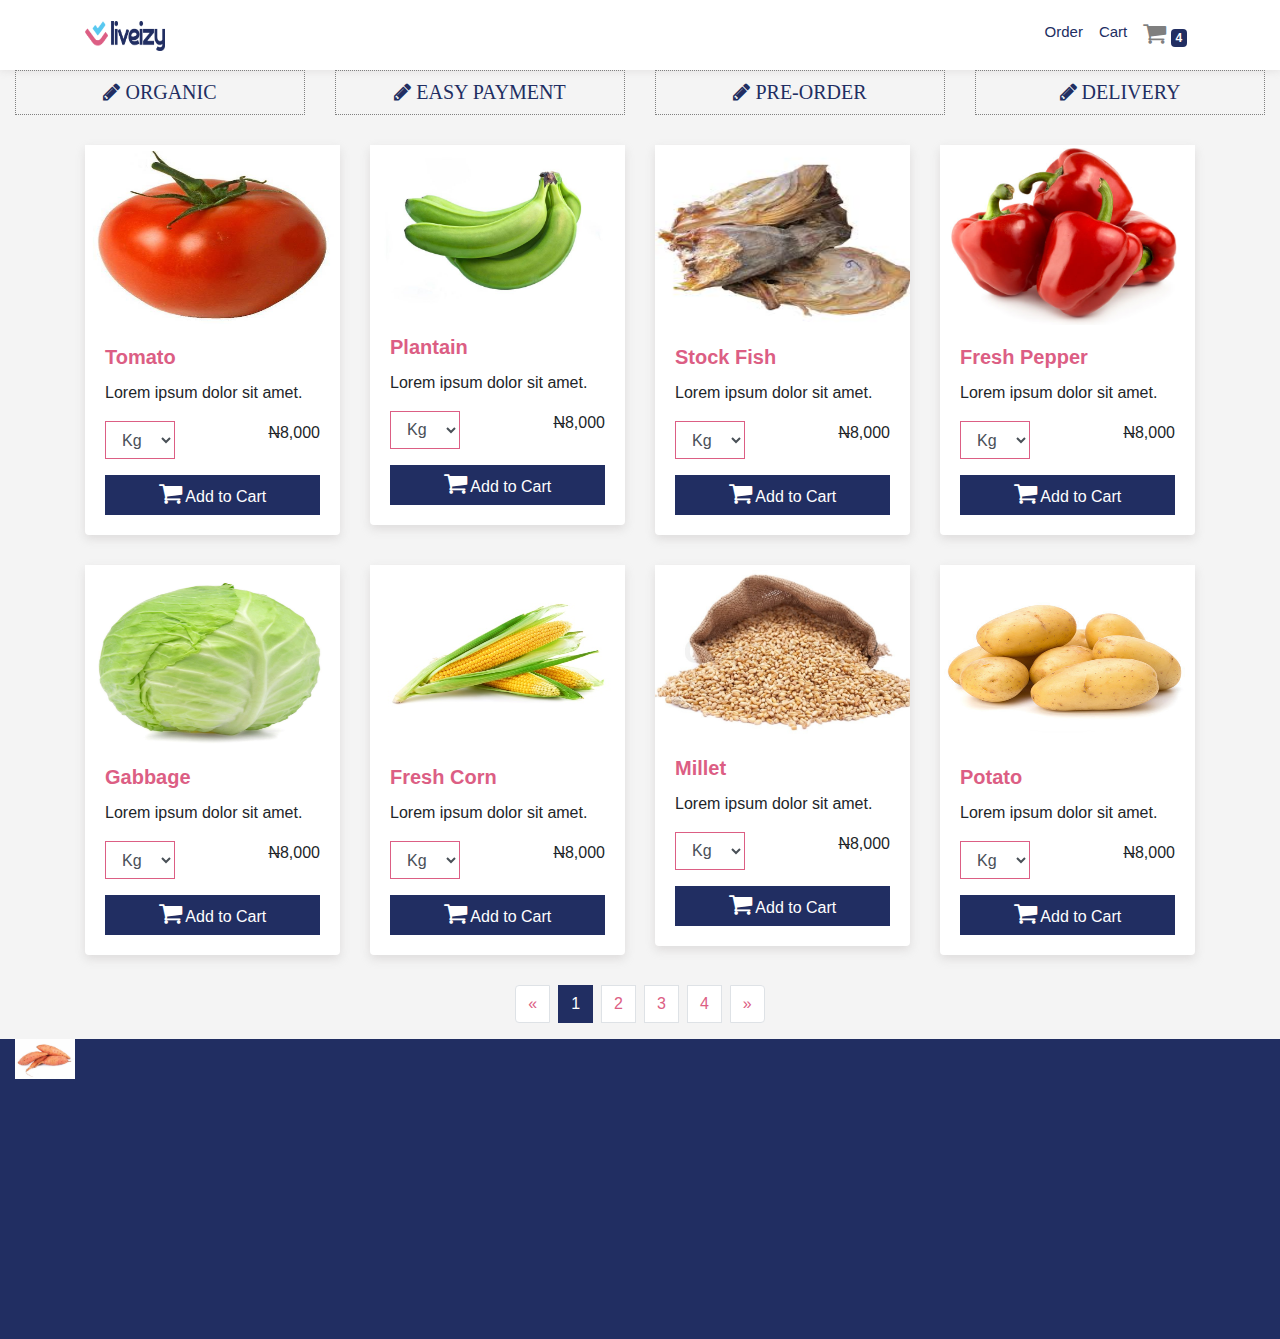
<file: index.html>
<!doctype html>
<html lang="en">

<head>
    <title>IzyFood</title>
    <meta charset="utf-8">
    <meta name="viewport" content="width=device-width, initial-scale=1, shrink-to-fit=no">
    <link rel="stylesheet" href="asset/css/bootstrap.min.css">
    <link rel="stylesheet" href="asset/font-awesome/css/font-awesome.min.css">
    <link rel="stylesheet" href="asset/css/style.css">
</head>

<body>
    <!-- Navbar starts here -->
    <nav class="navbar navbar-expand-lg navbar-light bg-light navbar-style">
        <div class="container">
            <a class="navbar-brand" href="#"><img src="asset/img/liveizy-logo.png"
                    style="width: 80px; height:30px;"></a>
            <button class="navbar-toggler" type="button" data-toggle="collapse" data-target="#navbarSupportedContent"
                aria-controls="navbarSupportedContent" aria-expanded="false" aria-label="Toggle
                    navigation">
                <span class="navbar-toggler-icon"></span>
            </button>

            <div class="collapse navbar-collapse" id="navbarSupportedContent">
                <ul class="navbar-nav ml-auto">
                    <li class="nav-item">
                        <a class="nav-link  nav-text">Order</a>
                    </li>
                    <li class="nav-item">
                        <a class="nav-link nav-text">Cart</a>
                    </li>
                    <!-- <li class="nav-item">
                            <a class="nav-link">|</a>
                        </li> -->
                    <li class="nav-item">
                        <a class="nav-link"><i class="fa fa-shopping-cart" aria-hidden="true"></i> <span
                                class="badge badge-col">4</span></a>
                    </li>
                </ul>
            </div>
        </div>
    </nav>
    <!-- Navbar ends here -->

    <!-- Carousel starts here -->
    <!-- <div class="container carousel-margin">
        <div id="carouselExampleInterval" class="carousel slide" data-ride="carousel">
            <div class="carousel-inner">
                <div class="carousel-item active" data-interval="10000">
                    <img src="asset/img/rice.jpg" class="d-block" alt="..." style="width: 100%;
                            max-height: 400px">
                </div>
                <div class="carousel-item" data-interval="2000">
                    <img src="asset/img/beans.jpg" class="d-block" alt="..." style="width: 100%;
                            max-height: 400px">
                </div>
                <div class="carousel-item">
                    <img src="asset/img/potato.jpg" class="d-block" alt="..." style="width:
                            100%;
                            max-height: 400px">
                </div>
            </div>
            <a class="carousel-control-prev" href="#carouselExampleInterval" role="button" data-slide="prev">
                <span class="carousel-control-prev-icon" aria-hidden="true"></span>
                <span class="sr-only">Previous</span>
            </a>
            <a class="carousel-control-next" href="#carouselExampleInterval" role="button" data-slide="next">
                <span class="carousel-control-next-icon" aria-hidden="true"></span>
                <span class="sr-only">Next</span>
            </a>
        </div>
    </div> -->
    <!-- Carousel ends here -->

    <!-- Order Process starts here -->
    <div class="container-fluid">
        <div class="row">
            <div class="col-md-3">
                <div class="order-process">
                    <i class="fa fa-pencil" aria-hidden="true"></i> ORGANIC
                </div>
            </div>
            <div class="col-md-3">
                <div class="order-process">
                    <i class="fa fa-pencil" aria-hidden="true"></i> EASY PAYMENT
                </div>
            </div>
            <div class="col-md-3">
                <div class="order-process">
                    <i class="fa fa-pencil" aria-hidden="true"></i> PRE-ORDER
                </div>
            </div>
            <div class="col-md-3">
                <div class="order-process">
                    <i class="fa fa-pencil" aria-hidden="true"></i> DELIVERY
                </div>
            </div>
        </div>
    </div>
    <!-- Order Process stops here -->

    <!-- Product List starts here -->
    <div class="container product-list">
        <div class="row">
            <div class="col-md-3">
                <div class="card hover-design grow">
                    <img src="asset/img/juicy-fresh-tomato.jpg" alt="yam" class="product-size">
                    <div class="card-body">
                        <h5 class="card-title product-name">Tomato</h5>
                        <p>Lorem ipsum dolor sit amet.</p>
                        <div class="row">
                            <div class="col-6">
                                <p class="pull-left">
                                    <div class="form-group">
                                        <select class="form-control kg" style="width: 70px;">
                                            <option selected>Kg</option>
                                            <option>20Kg</option>
                                            <option>50Kg</option>
                                        </select>
                                    </div>
                                </p>
                            </div>
                            <div class="col-6">
                                <p class="pull-right"><s>N</s>8,000</p>
                            </div>
                        </div>
                        <button class="btn btn-block order-button"><i class="fa fa-shopping-cart"
                                aria-hidden="true"></i> Add to
                            Cart</button>
                    </div>
                </div>
            </div>
            <div class="col-md-3">
                <div class="card hover-design grow">
                    <img src="asset/img/banana.jpg" alt="yam" class="product-size">
                    <div class="card-body">
                        <h5 class="card-title product-name">Plantain</h5>
                        <p>Lorem ipsum dolor sit amet.</p>
                        <div class="row">
                            <div class="col-6">
                                <p class="pull-left">
                                    <div class="form-group">
                                        <select class="form-control kg" style="width: 70px;">
                                            <option selected>Kg</option>
                                            <option>20Kg</option>
                                            <option>50Kg</option>
                                        </select>
                                    </div>
                                </p>
                            </div>
                            <div class="col-6">
                                <p class="pull-right"><s>N</s>8,000</p>
                            </div>
                        </div>
                        <button class="btn btn-block order-button"><i class="fa fa-shopping-cart"
                                aria-hidden="true"></i> Add to
                            Cart</button>
                    </div>
                </div>
            </div>
            <div class="col-md-3">
                <div class="card card-product hover-design grow">
                    <img src="asset/img/stock-fish.jpg" alt="potato" class="product-size">
                    <div class="card-body">
                        <h5 class="card-title product-name">Stock Fish</h5>
                        <p>Lorem ipsum dolor sit amet.</p>
                        <div class="row">
                            <div class="col-6">
                                <p class="pull-left">
                                    <div class="form-group">
                                        <select class="form-control kg" style="width: 70px;">
                                            <option selected>Kg</option>
                                            <option>20Kg</option>
                                            <option>50Kg</option>
                                        </select>
                                    </div>
                                </p>
                            </div>
                            <div class="col-6">
                                <p class="pull-right"><s>N</s>8,000</p>
                            </div>
                        </div>
                        <button class="btn btn-block order-button"><i class="fa fa-shopping-cart"
                                aria-hidden="true"></i> Add to
                            Cart</button>
                    </div>
                </div>
            </div>
            <div class="col-md-3">
                <div class="card  hover-design grow">
                    <img src="asset/img/fresh-epper.jpg" alt="potato" class="product-size">
                    <div class="card-body">
                        <h5 class="card-title product-name">Fresh Pepper</h5>
                        <p>Lorem ipsum dolor sit amet.</p>
                        <div class="row">
                            <div class="col-6">
                                <p class="pull-left">
                                    <div class="form-group">
                                        <select class="form-control kg" style="width: 70px;">
                                            <option selected>Kg</option>
                                            <option>20Kg</option>
                                            <option>50Kg</option>
                                        </select>
                                    </div>
                                </p>
                            </div>
                            <div class="col-6">
                                <p class="pull-right"><s>N</s>8,000</p>
                            </div>
                        </div>
                        <button class="btn btn-block order-button"><i class="fa fa-shopping-cart"
                                aria-hidden="true"></i> Add to
                            Cart</button>
                    </div>
                </div>
            </div>
        </div>
    </div>

    <div class="container product-list">
        <div class="row">
            <div class="col-md-3">
                <div class="card hover-design grow">
                    <img src="asset/img/gabbage.jpg" alt="pigeon" class="product-size">
                    <div class="card-body">
                        <h5 class="card-title product-name">Gabbage</h5>
                        <p>Lorem ipsum dolor sit amet.</p>
                        <div class="row">
                            <div class="col-6">
                                <p class="pull-left">
                                    <div class="form-group">
                                        <select class="form-control kg" style="width: 70px;">
                                            <option selected>Kg</option>
                                            <option>20Kg</option>
                                            <option>50Kg</option>
                                        </select>
                                    </div>
                                </p>
                            </div>
                            <div class="col-6">
                                <p class="pull-right"><s>N</s>8,000</p>
                            </div>
                        </div>
                        <button class="btn btn-block order-button"><i class="fa fa-shopping-cart"
                                aria-hidden="true"></i>
                            Add to Cart</button>
                    </div>
                </div>
            </div>
            <div class="col-md-3">
                <div class="card hover-design grow">
                    <img src="asset/img/fresh-corn.jpg" alt="cocoyam" class="product-size">
                    <div class="card-body">
                        <h5 class="card-title product-name">Fresh Corn</h5>
                        <p>Lorem ipsum dolor sit amet.</p>
                        <div class="row">
                            <div class="col-6">
                                <p class="pull-left">
                                    <div class="form-group">
                                        <select class="form-control kg" style="width: 70px;">
                                            <option selected>Kg</option>
                                            <option>20Kg</option>
                                            <option>50Kg</option>
                                        </select>
                                    </div>
                                </p>
                            </div>
                            <div class="col-6">
                                <p class="pull-right"><s>N</s>8,000</p>
                            </div>
                        </div>
                        <button class="btn btn-block order-button"><i class="fa fa-shopping-cart"
                                aria-hidden="true"></i>
                            Add to
                            Cart</button>
                    </div>
                </div>
            </div>
            <div class="col-md-3">
                <div class="card card-product hover-design grow">
                    <img src="asset/img/millet.jpg" alt="plantain" class="product-size">
                    <div class="card-body">
                        <h5 class="card-title product-name">Millet</h5>
                        <p>Lorem ipsum dolor sit amet.</p>
                        <div class="row">
                            <div class="col-6">
                                <p class="pull-left">
                                    <div class="form-group">
                                        <select class="form-control kg" style="width: 70px;">
                                            <option selected>Kg</option>
                                            <option>20Kg</option>
                                            <option>50Kg</option>
                                        </select>
                                    </div>
                                </p>
                            </div>
                            <div class="col-6">
                                <p class="pull-right"><s>N</s>8,000</p>
                            </div>
                        </div>
                        <button class="btn btn-block order-button"><i class="fa fa-shopping-cart"
                                aria-hidden="true"></i>
                            Add to
                            Cart</button>
                    </div>
                </div>
            </div>
            <div class="col-md-3">
                <div class="card  hover-design grow">
                    <img src="asset/img/fresh-potatoes.jpg" alt="garri" class="product-size">
                    <div class="card-body">
                        <h5 class="card-title product-name">Potato</h5>
                        <p>Lorem ipsum dolor sit amet.</p>
                        <div class="row">
                            <div class="col-6">
                                <p class="pull-left">
                                    <div class="form-group">
                                        <select class="form-control kg" style="width: 70px;">
                                            <option selected>Kg</option>
                                            <option>20Kg</option>
                                            <option>50Kg</option>
                                        </select>
                                    </div>
                                </p>
                            </div>
                            <div class="col-6">
                                <p class="pull-right"><s>N</s>8,000</p>
                            </div>
                        </div>
                        <button class="btn btn-block order-button"><i class="fa fa-shopping-cart"
                                aria-hidden="true"></i>
                            Add to
                            Cart</button>
                    </div>
                </div>
            </div>
        </div>
    </div>
    <!-- Product List ends here -->


    <!-- Pagination starts here -->
    <div class="row pagination-style">
        <div class="col-lg-6 offset-lg-3  d-flex">
            <ul class="pagination mx-auto">
                <li class="page-item">
                    <a class="page-link" href="#" aria-label="Previous">
                        <span aria-hidden="true">«</span>
                        <span class="sr-only">Previous</span>
                    </a>
                </li>
                <li class="page-item active">
                    <a class="page-link" href="#">1</a>
                </li>
                <li class="page-item"><a class="page-link" href="#">2</a></li>
                <li class="page-item"><a class="page-link" href="#">3</a></li>
                <li class="page-item"><a class="page-link" href="#">4</a></li>
                <li class="page-item">
                    <a class="page-link" href="#" aria-label="Next">
                        <span aria-hidden="true">»</span>
                        <span class="sr-only">Next</span>
                    </a>
                </li>
            </ul>
        </div>
    </div>
    <!-- Pagination ends here -->

    <div class="container-fluid footer">
        <div class="row">
            <div class="col-md-2">
                <div footer-img>
                    <img src="asset/img/fresh-sweet-potatoes-white.jpg" class="img-circle" style="height:40px;">
                </div>
            </div>
        </div>
    </div>

    <script src="https://code.jquery.com/jquery-3.3.1.slim.min.js"></script>
    <script src="https://cdnjs.cloudflare.com/ajax/libs/popper.js/1.14.7/umd/popper.min.js"></script>
    <script src="https://stackpath.bootstrapcdn.com/bootstrap/4.3.1/js/bootstrap.min.js"></script>
</body>

</html>
</file>
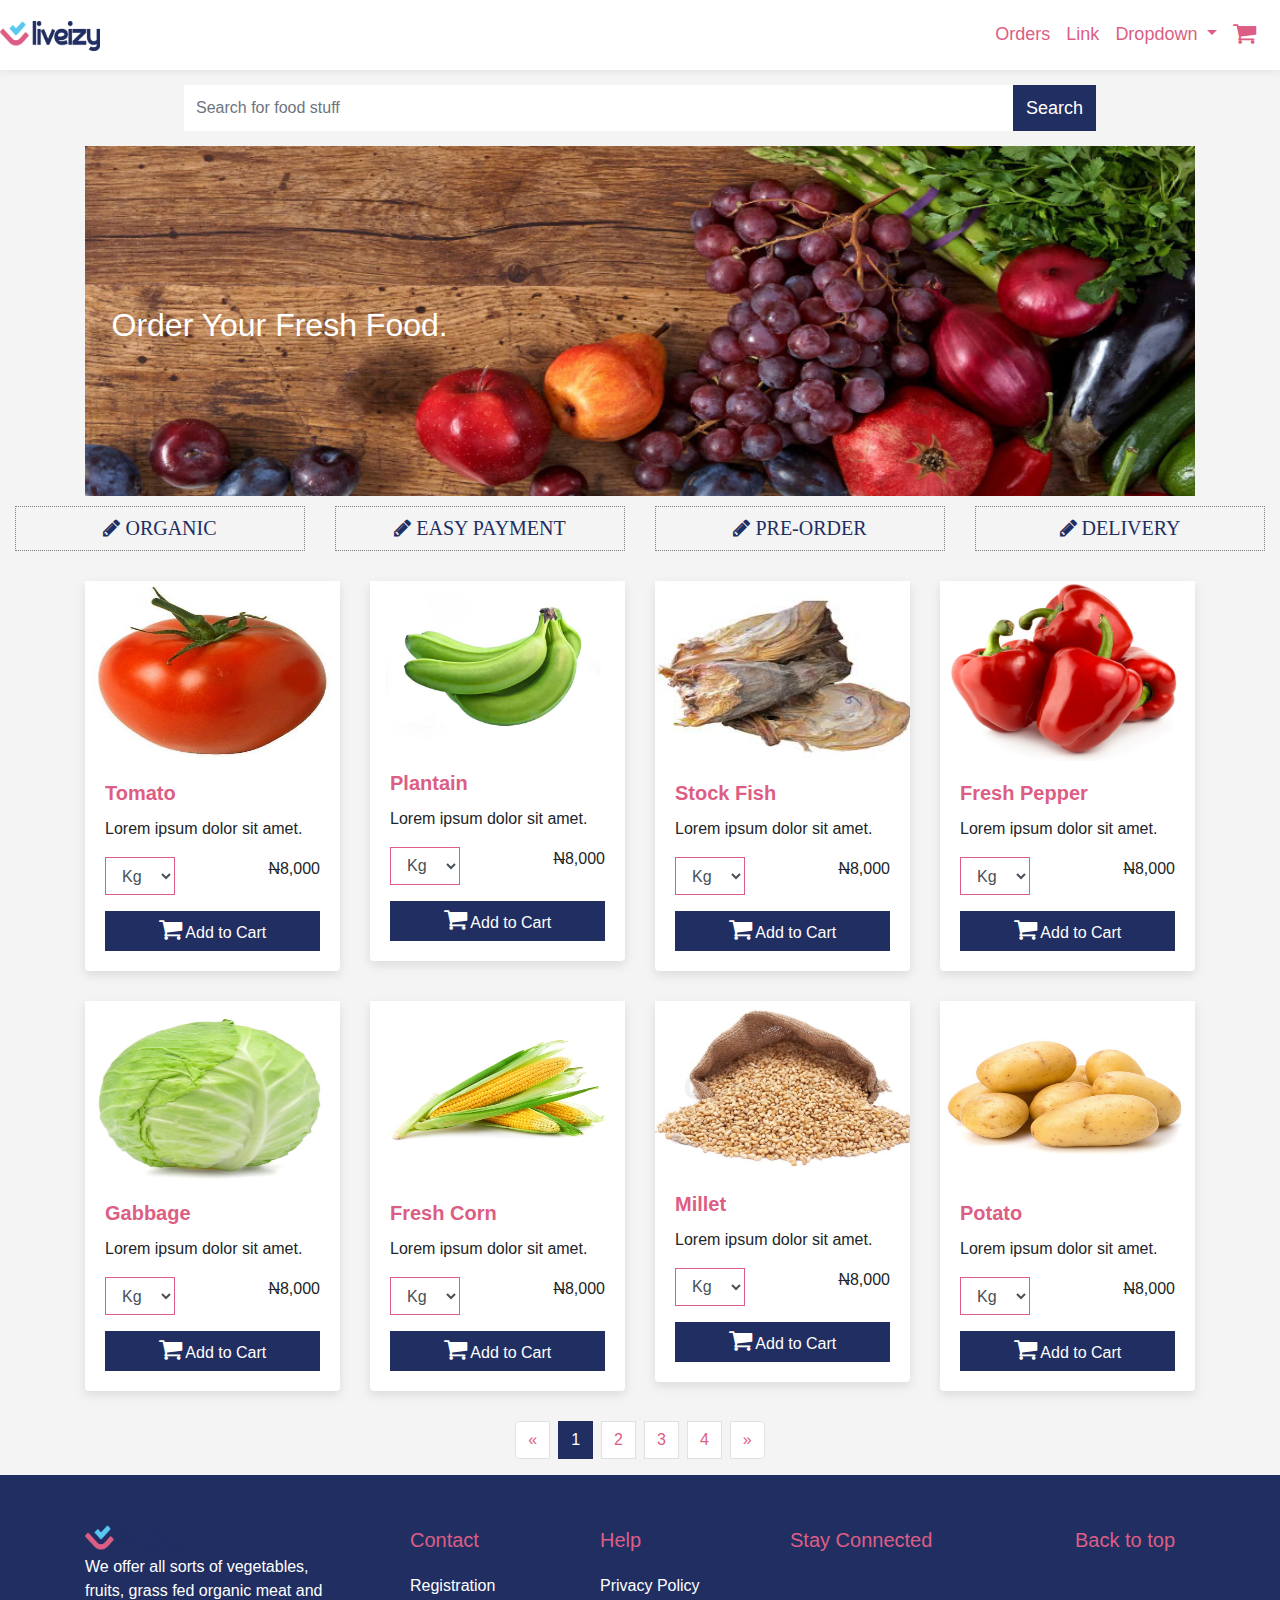
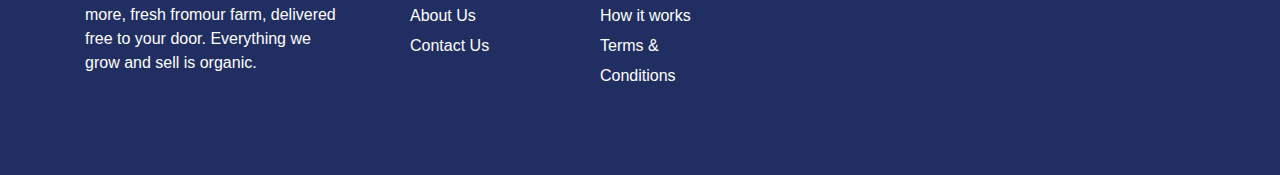
<file: customer-view/products.html>
<!doctype html>
<html lang="en">

<head>
    <title>IzyFood</title>
    <meta charset="utf-8">
    <meta name="viewport" content="width=device-width, initial-scale=1, shrink-to-fit=no">
    <link rel="stylesheet" href="../asset/css/bootstrap.min.css">
    <link rel="stylesheet" href="../asset/font-awesome/css/font-awesome.min.css">
    <link rel="stylesheet" href="../asset/css/style.css">
</head>

<body>
    <!-- Navbar starts here -->
    <nav class="navbar navbar-expand-lg navbar-nav navbar-style">
        <a class="navbar-brand" href="#"><img src="../asset/img/liveizy-logo.png" class="logo"></a>
        <button class="navbar-toggler" type="button" data-toggle="collapse" data-target="#navbarSupportedContent"
            aria-controls="navbarSupportedContent" aria-expanded="false" aria-label="Toggle navigation">
            <span class="navbar-toggler-icon"></span>
        </button>

        <div class="collapse navbar-collapse" id="navbarSupportedContent">
            <ul class="navbar-nav ml-auto ">
                <li class="nav-item active">
                    <a class="nav-link navbar-link-style" href="#">Orders</a>
                </li>
                <li class="nav-item">
                    <a class="nav-link navbar-link-style" href="#">Link</a>
                </li>
                <li class="nav-item dropdown">
                    <a class="nav-link navbar-link-style dropdown-toggle" href="#" id="navbarDropdown" role="button"
                        data-toggle="dropdown" aria-haspopup="true" aria-expanded="false">
                        Dropdown
                    </a>
                    <div class="dropdown-menu" aria-labelledby="navbarDropdown">
                        <a class="dropdown-item" href="#">Action</a>
                        <a class="dropdown-item" href="#">Another action</a>
                        <div class="dropdown-divider"></div>
                        <a class="dropdown-item" href="#">Something else here</a>
                    </div>
                </li>
                <li class="nav-item"><a class="nav-link navbar-link-style"><i class="fa fa-shopping-cart"
                            aria-hidden="true" data-toggle="modal" data-target="#card"></i></a>
                </li>
            </ul>
        </div>
    </nav>
    <!-- Navbar ends here -->

    <!-- Search Bar -->
    <div class="container search">
        <div class="row">
            <div class="input-group search-style">
                <input type="text" class="form-control input-style" placeholder="Search for food stuff"
                    style="width: 60px;">
                <div class="input-group-append">
                    <button class="btn search-button">Search</button>
                </div>
            </div>
        </div>
    </div>
    <!-- Search Bar -->

    <!-- Carousel starts here -->
    <div class="container carousel-margin">
        <div id="carouselExampleFade" class="carousel slide carousel-fade" data-ride="carousel">
            <div class="carousel-inner">
                <!-- <div class="carousel-item active">
                    <img src="asset/img/orange-slider.jpg" class="d-block w-100" alt="..." style="width: 100%;
                            max-height: 3500px">
                    <div class="carousel-caption d-none d-md-block">
                        <h2 style="float: left; margin-top: -150px; margin-left: -140px;">Order Your Fresh
                            Food.</h2>
                        <p>Nulla vitae elit libero, a pharetra augue mollis interdum.</p>
                    </div>
                </div> -->
                <div class="carousel-item active">
                    <img src="../asset/img/fruit-slider.jpg" class="d-block w-100" alt="..." style="width: 100%;
                            max-height: 350px">
                    <div class="carousel-caption d-none d-md-block">
                        <h2 style="float: left; margin-top: -150px; margin-left: -140px;">Order Your Fresh
                            Food.</h2>
                        <!-- <p>Nulla vitae elit libero, a pharetra augue mollis interdum.</p> -->
                    </div>
                </div>
                <div class="carousel-item">
                    <img src="../asset/img/wine-juice.jpg" class="d-block w-100" alt="..." style="width: 100%;
                            max-height: 350px">
                    <div class="carousel-caption d-none d-md-block">
                        <h2 style="float: left; margin-top: -150px; margin-left: -140px;">Order Your Fresh Food.</h2>
                        <!-- <p>Nulla vitae elit libero, a pharetra augue mollis interdum.</p> -->
                    </div>
                </div>
            </div>
            <!-- <a class="carousel-control-prev" href="#carouselExampleFade" role="button" data-slide="prev">
                <span class="carousel-control-prev-icon" aria-hidden="true"></span>
                <span class="sr-only">Previous</span>
            </a>
            <a class="carousel-control-next" href="#carouselExampleFade" role="button" data-slide="next">
                <span class="carousel-control-next-icon" aria-hidden="true"></span>
                <span class="sr-only">Next</span>
            </a> -->
        </div>
    </div>
    <!-- Carousel ends here -->

    <!-- Order Process starts here -->
    <div class="container-fluid">
        <div class="row">
            <div class="col-md-3">
                <div class="order-process">
                    <i class="fa fa-pencil" aria-hidden="true"></i> ORGANIC
                </div>
            </div>
            <div class="col-md-3">
                <div class="order-process">
                    <i class="fa fa-pencil" aria-hidden="true"></i> EASY PAYMENT
                </div>
            </div>
            <div class="col-md-3">
                <div class="order-process">
                    <i class="fa fa-pencil" aria-hidden="true"></i> PRE-ORDER
                </div>
            </div>
            <div class="col-md-3">
                <div class="order-process">
                    <i class="fa fa-pencil" aria-hidden="true"></i> DELIVERY
                </div>
            </div>
        </div>
    </div>
    <!-- Order Process stops here -->

    <!-- Product List starts here -->
    <div class="container product-list">
        <div class="row">
            <div class="col-md-3">
                <div class="card hover-design grow">
                    <img src="../asset/img/juicy-fresh-tomato.jpg" alt="yam" class="product-size">
                    <div class="card-body">
                        <h5 class="card-title product-name">Tomato</h5>
                        <p>Lorem ipsum dolor sit amet.</p>
                        <div class="row">
                            <div class="col-6">
                                <p class="pull-left">
                                    <div class="form-group">
                                        <select class="form-control kg" style="width: 70px;">
                                            <option selected>Kg</option>
                                            <option>20</option>
                                            <option>50</option>
                                        </select>
                                    </div>
                                </p>
                            </div>
                            <div class="col-6">
                                <p class="pull-right"><s>N</s>8,000</p>
                            </div>
                        </div>
                        <button class="btn btn-block order-button"><i class="fa fa-shopping-cart"
                                aria-hidden="true"></i> Add to
                            Cart</button>
                    </div>
                </div>
            </div>
            <div class="col-md-3">
                <div class="card hover-design grow">
                    <img src="../asset/img/banana.jpg" alt="yam" class="product-size">
                    <div class="card-body">
                        <h5 class="card-title product-name">Plantain</h5>
                        <p>Lorem ipsum dolor sit amet.</p>
                        <div class="row">
                            <div class="col-6">
                                <p class="pull-left">
                                    <div class="form-group">
                                        <select class="form-control kg" style="width: 70px;">
                                            <option selected>Kg</option>
                                            <option>20Kg</option>
                                            <option>50Kg</option>
                                        </select>
                                    </div>
                                </p>
                            </div>
                            <div class="col-6">
                                <p class="pull-right"><s>N</s>8,000</p>
                            </div>
                        </div>
                        <button class="btn btn-block order-button"><i class="fa fa-shopping-cart"
                                aria-hidden="true"></i> Add to
                            Cart</button>
                    </div>
                </div>
            </div>
            <div class="col-md-3">
                <div class="card card-product hover-design grow">
                    <img src="../asset/img/stock-fish.jpg" alt="potato" class="product-size">
                    <div class="card-body">
                        <h5 class="card-title product-name">Stock Fish</h5>
                        <p>Lorem ipsum dolor sit amet.</p>
                        <div class="row">
                            <div class="col-6">
                                <p class="pull-left">
                                    <div class="form-group">
                                        <select class="form-control kg" style="width: 70px;">
                                            <option selected>Kg</option>
                                            <option>20Kg</option>
                                            <option>50Kg</option>
                                        </select>
                                    </div>
                                </p>
                            </div>
                            <div class="col-6">
                                <p class="pull-right"><s>N</s>8,000</p>
                            </div>
                        </div>
                        <button class="btn btn-block order-button"><i class="fa fa-shopping-cart"
                                aria-hidden="true"></i> Add to
                            Cart</button>
                    </div>
                </div>
            </div>
            <div class="col-md-3">
                <div class="card  hover-design grow">
                    <img src="../asset/img/fresh-epper.jpg" alt="potato" class="product-size">
                    <div class="card-body">
                        <h5 class="card-title product-name">Fresh Pepper</h5>
                        <p>Lorem ipsum dolor sit amet.</p>
                        <div class="row">
                            <div class="col-6">
                                <p class="pull-left">
                                    <div class="form-group">
                                        <select class="form-control kg" style="width: 70px;">
                                            <option selected>Kg</option>
                                            <option>20Kg</option>
                                            <option>50Kg</option>
                                        </select>
                                    </div>
                                </p>
                            </div>
                            <div class="col-6">
                                <p class="pull-right"><s>N</s>8,000</p>
                            </div>
                        </div>
                        <button class="btn btn-block order-button"><i class="fa fa-shopping-cart"
                                aria-hidden="true"></i> Add to
                            Cart</button>
                    </div>
                </div>
            </div>
        </div>
    </div>

    <div class="container product-list">
        <div class="row">
            <div class="col-md-3">
                <div class="card hover-design grow">
                    <img src="../asset/img/gabbage.jpg" alt="pigeon" class="product-size">
                    <div class="card-body">
                        <h5 class="card-title product-name">Gabbage</h5>
                        <p>Lorem ipsum dolor sit amet.</p>
                        <div class="row">
                            <div class="col-6">
                                <p class="pull-left">
                                    <div class="form-group">
                                        <select class="form-control kg" style="width: 70px;">
                                            <option selected>Kg</option>
                                            <option>20Kg</option>
                                            <option>50Kg</option>
                                        </select>
                                    </div>
                                </p>
                            </div>
                            <div class="col-6">
                                <p class="pull-right"><s>N</s>8,000</p>
                            </div>
                        </div>
                        <button class="btn btn-block order-button"><i class="fa fa-shopping-cart"
                                aria-hidden="true"></i>
                            Add to Cart</button>
                    </div>
                </div>
            </div>
            <div class="col-md-3">
                <div class="card hover-design grow">
                    <img src="../asset/img/fresh-corn.jpg" alt="cocoyam" class="product-size">
                    <div class="card-body">
                        <h5 class="card-title product-name">Fresh Corn</h5>
                        <p>Lorem ipsum dolor sit amet.</p>
                        <div class="row">
                            <div class="col-6">
                                <p class="pull-left">
                                    <div class="form-group">
                                        <select class="form-control kg" style="width: 70px;">
                                            <option selected>Kg</option>
                                            <option>20Kg</option>
                                            <option>50Kg</option>
                                        </select>
                                    </div>
                                </p>
                            </div>
                            <div class="col-6">
                                <p class="pull-right"><s>N</s>8,000</p>
                            </div>
                        </div>
                        <button class="btn btn-block order-button"><i class="fa fa-shopping-cart"
                                aria-hidden="true"></i>
                            Add to
                            Cart</button>
                    </div>
                </div>
            </div>
            <div class="col-md-3">
                <div class="card card-product hover-design grow">
                    <img src="../asset/img/millet.jpg" alt="plantain" class="product-size">
                    <div class="card-body">
                        <h5 class="card-title product-name">Millet</h5>
                        <p>Lorem ipsum dolor sit amet.</p>
                        <div class="row">
                            <div class="col-6">
                                <p class="pull-left">
                                    <div class="form-group">
                                        <select class="form-control kg" style="width: 70px;">
                                            <option selected>Kg</option>
                                            <option>20Kg</option>
                                            <option>50Kg</option>
                                        </select>
                                    </div>
                                </p>
                            </div>
                            <div class="col-6">
                                <p class="pull-right"><s>N</s>8,000</p>
                            </div>
                        </div>
                        <button class="btn btn-block order-button"><i class="fa fa-shopping-cart"
                                aria-hidden="true"></i>
                            Add to
                            Cart</button>
                    </div>
                </div>
            </div>
            <div class="col-md-3">
                <div class="card  hover-design grow">
                    <img src="../asset/img/fresh-potatoes.jpg" alt="garri" class="product-size">
                    <div class="card-body">
                        <h5 class="card-title product-name">Potato</h5>
                        <p>Lorem ipsum dolor sit amet.</p>
                        <div class="row">
                            <div class="col-6">
                                <p class="pull-left">
                                    <div class="form-group">
                                        <select class="form-control kg" style="width: 70px;">
                                            <option selected>Kg</option>
                                            <option>20Kg</option>
                                            <option>50Kg</option>
                                        </select>
                                    </div>
                                </p>
                            </div>
                            <div class="col-6">
                                <p class="pull-right"><s>N</s>8,000</p>
                            </div>
                        </div>
                        <button class="btn btn-block order-button"><i class="fa fa-shopping-cart"
                                aria-hidden="true"></i>
                            Add to
                            Cart</button>
                    </div>
                </div>
            </div>
        </div>
    </div>
    <!-- Product List ends here -->

    <!-- Pagination starts here -->
    <div class="row pagination-style">
        <div class="col-lg-6 offset-lg-3  d-flex">
            <ul class="pagination mx-auto">
                <li class="page-item">
                    <a class="page-link" href="#" aria-label="Previous">
                        <span aria-hidden="true">«</span>
                        <span class="sr-only">Previous</span>
                    </a>
                </li>
                <li class="page-item active">
                    <a class="page-link" href="#">1</a>
                </li>
                <li class="page-item"><a class="page-link" href="#">2</a></li>
                <li class="page-item"><a class="page-link" href="#">3</a></li>
                <li class="page-item"><a class="page-link" href="#">4</a></li>
                <li class="page-item">
                    <a class="page-link" href="#" aria-label="Next">
                        <span aria-hidden="true">»</span>
                        <span class="sr-only">Next</span>
                    </a>
                </li>
            </ul>
        </div>
    </div>
    <!-- Pagination ends here -->

    <!-- Modal -->
    <div class="modal fade" id="card" tabindex="-1" role="dialog" aria-labelledby="exampleModalScrollableTitle"
        aria-hidden="true">
        <div class="modal-dialog modal-dialog-scrollable" role="document">
            <div class="modal-content">
                <div class="modal-header">
                    <h5 class="modal-title" id="exampleModalScrollableTitle">Cart</h5>
                    <button type="button" class="close" data-dismiss="modal" aria-label="Close">
                        <span aria-hidden="true">&times;</span>
                    </button>
                </div>
                <div class="modal-body">
                    <div class="container-fluid">
                        <div class="row">
                            <div class="table-responsive">
                                <table class="table">
                                    <tbody>
                                        <tr>
                                            <td><img src="../asset/img/fresh-corn.jpg" alt=""></td>
                                            <td class="td_style">Sweet Corn</td>
                                            <td class="td_style">wr34ne</td>
                                            <td class="td_style"><s>N</s>500</td>
                                            <td class="td_style"><span class="btn btn-danger"></span><i
                                                    class="far fa-trash-alt"></i></td>
                                        </tr>
                                        <tr>
                                            <td><img src="../asset/img/fresh-epper.jpg" alt=""></td>
                                            <td class="td_style">Fresh Pepper</td>
                                            <td class="td_style">iu763ui</td>
                                            <td class="td_style"><s>N</s>3,000</td>
                                            <td class="td_style"><span class="btn btn-danger text-white">Delete</span>
                                            </td>
                                        </tr>

                                    </tbody>
                                </table>
                            </div>
                        </div>
                    </div>
                </div>
                <div class="modal-footer">
                    <!-- <button type="button" class="btn btn-secondary" data-dismiss="modal">Close</button> -->
                    <button class="btn order-button">Confirm Order</button>
                </div>
            </div>
        </div>
    </div>
    <!-- Modal -->

    <!-- FOOTER -->
    <div class="footer">
        <div class="container footer-container">
            <div class="row">
                <div class="col-md-3">
                    <a><img src="../asset/img/liveizy-logo.png" class="logo"></a>
                    <p>We offer all sorts of vegetables, fruits, grass fed organic meat and more, fresh fromour farm,
                        delivered free to your door. Everything we grow and sell is organic.</p>
                </div>
                <div class="col-md-2 footer-column">
                    <p>Contact</p>
                    <ul class="footer-list">
                        <li>
                            <a>Registration</a>
                        </li>
                        <li>
                            <a>About Us</a>
                        </li>
                        <li>
                            <a>Contact Us</a>
                        </li>
                    </ul>
                </div>
                <div class="col-md-2 footer-column">
                    <p>Help</p>
                    <ul class="footer-list">
                        <li>
                            <a>Privacy Policy</a>
                        </li>
                        <li>
                            <a>How it works</a>
                        </li>
                        <li>
                            <a>Terms & Conditions</a>
                        </li>
                    </ul>
                </div>
                <div class="col-md-3 footer-column">
                    <p>Stay Connected</p>
                    <div>
                        <span>
                            <i class="fab fa-facebook"></i>
                        </span>
                        <span>
                            <i class="fab fa-instagram"></i>
                        </span>
                        <span>
                            <i class="fab fa-twitter-square"></i>
                        </span>
                    </div>
                </div>
                <div class="col-md-2 footer-column">
                    <p>Back to top</p>
                </div>
            </div>
        </div>
    </div>
    <!-- FOOTER -->

    <!-- <div class="container-fluid">
        <div class="sub-footer">
            <p>Copyright 2019</p>
        </div>
    </div> -->

    <script src="https://code.jquery.com/jquery-3.3.1.slim.min.js"></script>
    <script src="https://cdnjs.cloudflare.com/ajax/libs/popper.js/1.14.7/umd/popper.min.js"></script>
    <script src="https://stackpath.bootstrapcdn.com/bootstrap/4.3.1/js/bootstrap.min.js"></script>
</body>

</html>
</file>
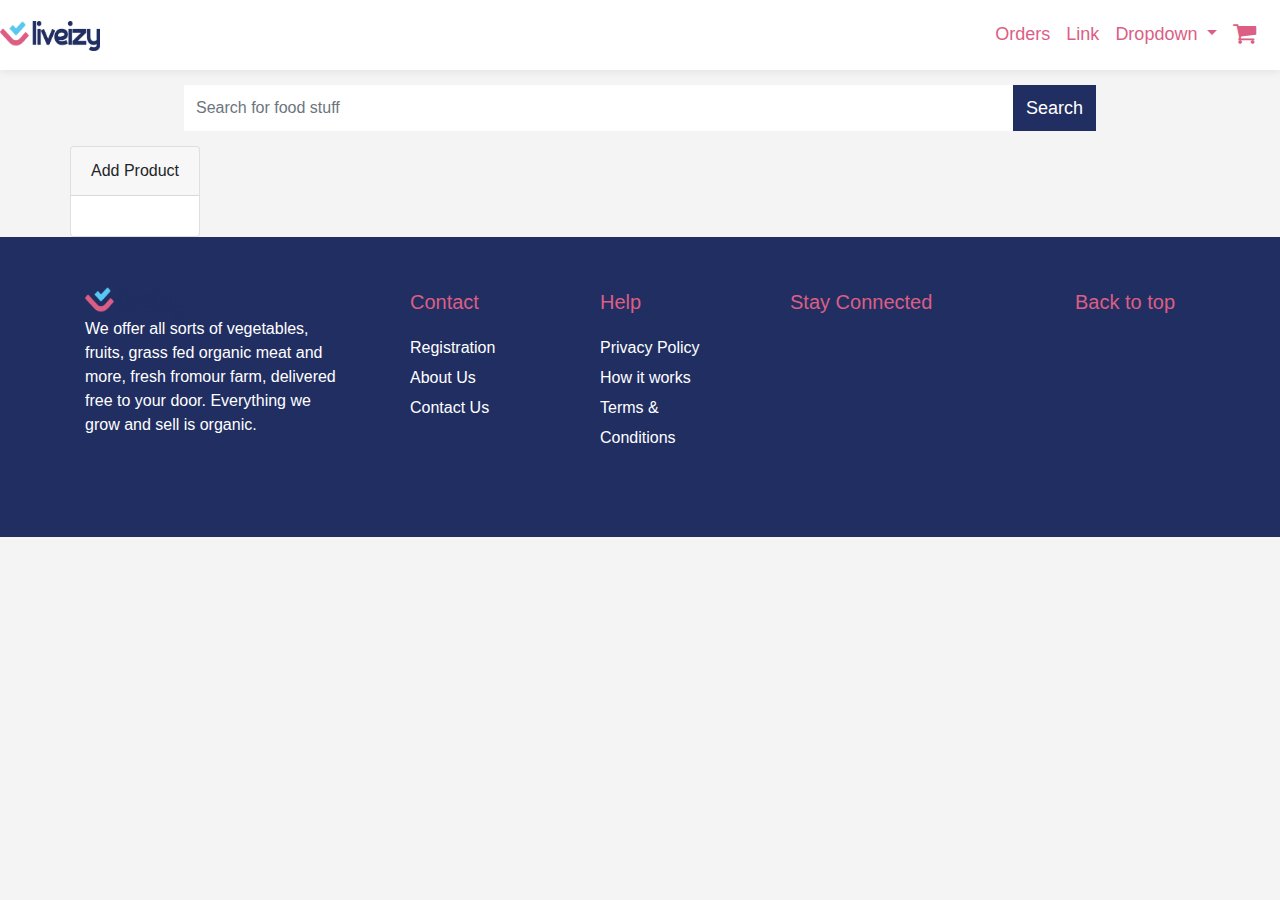
<file: vendor-view/create-product.html>
<!doctype html>
<html lang="en">

<head>
    <title>IzyFood</title>
    <meta charset="utf-8">
    <meta name="viewport" content="width=device-width, initial-scale=1, shrink-to-fit=no">
    <link rel="stylesheet" href="../asset/css/bootstrap.min.css">
    <link rel="stylesheet" href="../asset/font-awesome/css/font-awesome.min.css">
    <link rel="stylesheet" href="../asset/css/style.css">
</head>

<body>
    <!-- Navbar starts here -->
    <nav class="navbar navbar-expand-lg navbar-nav navbar-style">
        <a class="navbar-brand" href="#"><img src="../asset/img/liveizy-logo.png" class="logo"></a>
        <button class="navbar-toggler" type="button" data-toggle="collapse" data-target="#navbarSupportedContent"
            aria-controls="navbarSupportedContent" aria-expanded="false" aria-label="Toggle navigation">
            <span class="navbar-toggler-icon"></span>
        </button>

        <div class="collapse navbar-collapse" id="navbarSupportedContent">
            <ul class="navbar-nav ml-auto ">
                <li class="nav-item active">
                    <a class="nav-link navbar-link-style" href="#">Orders</a>
                </li>
                <li class="nav-item">
                    <a class="nav-link navbar-link-style" href="#">Link</a>
                </li>
                <li class="nav-item dropdown">
                    <a class="nav-link navbar-link-style dropdown-toggle" href="#" id="navbarDropdown" role="button"
                        data-toggle="dropdown" aria-haspopup="true" aria-expanded="false">
                        Dropdown
                    </a>
                    <div class="dropdown-menu" aria-labelledby="navbarDropdown">
                        <a class="dropdown-item" href="#">Action</a>
                        <a class="dropdown-item" href="#">Another action</a>
                        <div class="dropdown-divider"></div>
                        <a class="dropdown-item" href="#">Something else here</a>
                    </div>
                </li>
                <li class="nav-item"><a class="nav-link navbar-link-style"><i class="fa fa-shopping-cart"
                            aria-hidden="true" data-toggle="modal" data-target="#card"></i></a>
                </li>
            </ul>
        </div>
    </nav>
    <!-- Navbar ends here -->

    <!-- Search Bar -->
    <div class="container search">
        <div class="row">
            <div class="input-group search-style">
                <input type="text" class="form-control input-style" placeholder="Search for food stuff"
                    style="width: 60px;">
                <div class="input-group-append">
                    <button class="btn search-button">Search</button>
                </div>
            </div>
        </div>
    </div>
    <!-- Search Bar -->

    <!-- Create Product -->
    <div class="container">
        <div class="row">
            <div class="card">
                <div class="card-header">Add Product</div>
                <div class="card-body">
                    <form>
                        <div class="row">
                          
                        </div>
                    </form>
                </div>
            </div>
        </div>
    </div>
    <!-- Create Product -->

    <!-- FOOTER -->
    <div class="footer">
        <div class="container footer-container">
            <div class="row">
                <div class="col-md-3">
                    <a><img src="../asset/img/liveizy-logo.png" class="logo"></a>
                    <p>We offer all sorts of vegetables, fruits, grass fed organic meat and more, fresh fromour farm,
                        delivered free to your door. Everything we grow and sell is organic.</p>
                </div>
                <div class="col-md-2 footer-column">
                    <p>Contact</p>
                    <ul class="footer-list">
                        <li>
                            <a>Registration</a>
                        </li>
                        <li>
                            <a>About Us</a>
                        </li>
                        <li>
                            <a>Contact Us</a>
                        </li>
                    </ul>
                </div>
                <div class="col-md-2 footer-column">
                    <p>Help</p>
                    <ul class="footer-list">
                        <li>
                            <a>Privacy Policy</a>
                        </li>
                        <li>
                            <a>How it works</a>
                        </li>
                        <li>
                            <a>Terms & Conditions</a>
                        </li>
                    </ul>
                </div>
                <div class="col-md-3 footer-column">
                    <p>Stay Connected</p>
                    <div>
                        <span>
                            <i class="fab fa-facebook"></i>
                        </span>
                        <span>
                            <i class="fab fa-instagram"></i>
                        </span>
                        <span>
                            <i class="fab fa-twitter-square"></i>
                        </span>
                    </div>
                </div>
                <div class="col-md-2 footer-column">
                    <p>Back to top</p>
                </div>
            </div>
        </div>
    </div>
    <!-- FOOTER -->

    <!-- <div class="container-fluid">
        <div class="sub-footer">
            <p>Copyright 2019</p>
        </div>
    </div> -->

    <script src="https://code.jquery.com/jquery-3.3.1.slim.min.js"></script>
    <script src="https://cdnjs.cloudflare.com/ajax/libs/popper.js/1.14.7/umd/popper.min.js"></script>
    <script src="https://stackpath.bootstrapcdn.com/bootstrap/4.3.1/js/bootstrap.min.js"></script>
</body>

</html>
</file>
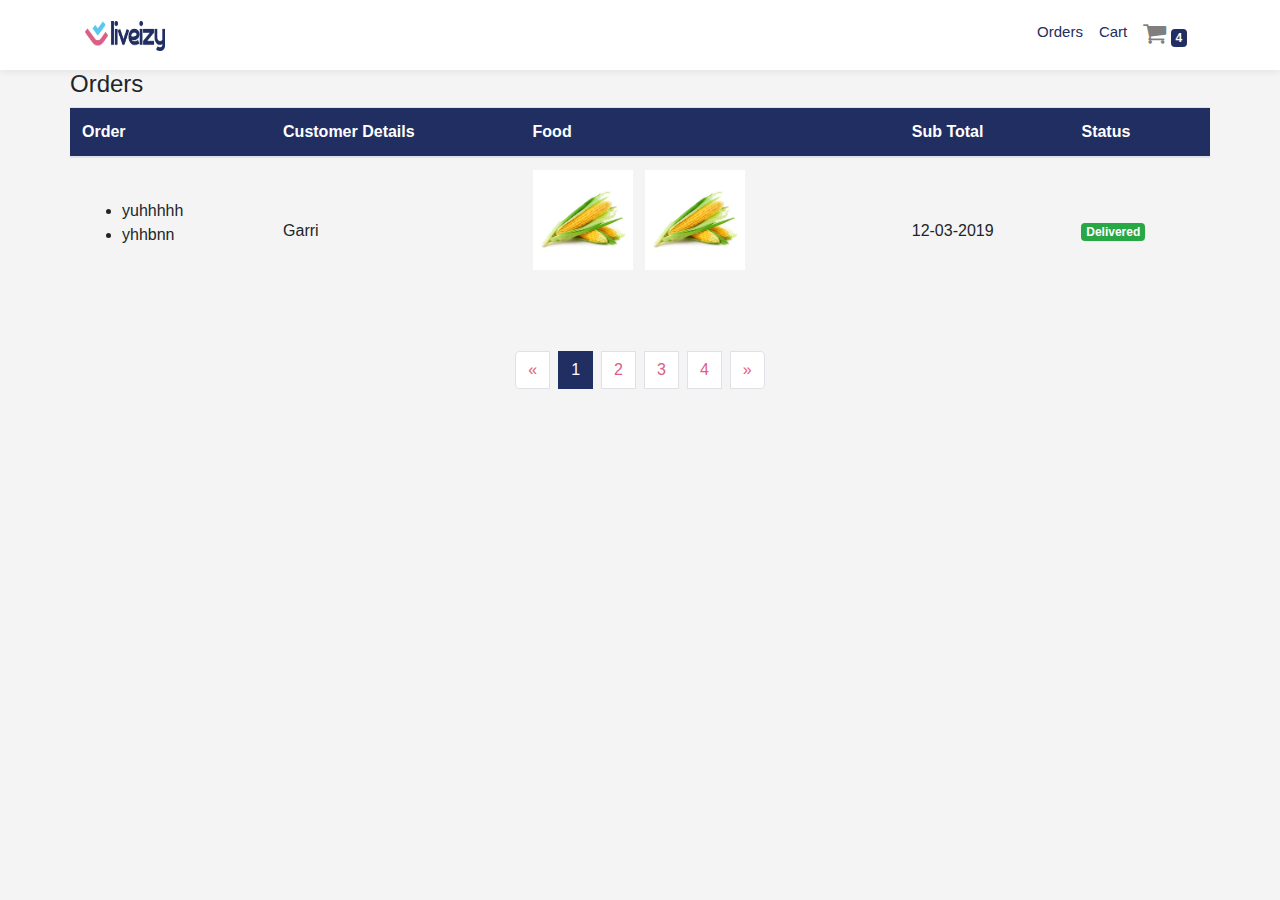
<file: vendor-view/order-list.html>
<!doctype html>
<html lang="en">

<head>
    <title>IzyFood</title>
    <meta charset="utf-8">
    <meta name="viewport" content="width=device-width, initial-scale=1, shrink-to-fit=no">
    <link rel="stylesheet" href="../asset/css/bootstrap.min.css">
    <link rel="stylesheet" href="../asset/font-awesome/css/font-awesome.min.css">
    <link rel="stylesheet" href="../asset/css/style.css">
    <link href="https://fonts.googleapis.com/css?family=Roboto+Condensed&display=swap" rel="stylesheet">
</head>

<body>
    <!-- Navbar starts here -->
    <nav class="navbar navbar-expand-lg navbar-light bg-light navbar-style">
        <div class="container">
            <a class="navbar-brand" href="#"><img src="../asset/img/liveizy-logo.png"
                    style="width: 80px; height:30px;"></a>
            <button class="navbar-toggler" type="button" data-toggle="collapse" data-target="#navbarSupportedContent"
                aria-controls="navbarSupportedContent" aria-expanded="false" aria-label="Toggle
                    navigation">
                <span class="navbar-toggler-icon"></span>
            </button>

            <div class="collapse navbar-collapse" id="navbarSupportedContent">
                <ul class="navbar-nav ml-auto">
                    <li class="nav-item">
                        <a class="nav-link  nav-text">Orders</a>
                    </li>
                    <li class="nav-item">
                        <a class="nav-link nav-text">Cart</a>
                    </li>
                    <!-- <li class="nav-item">
                            <a class="nav-link">|</a>
                        </li> -->
                    <li class="nav-item">
                        <a class="nav-link"><i class="fa fa-shopping-cart" aria-hidden="true"></i> <span
                                class="badge badge-col">4</span></a>
                    </li>
                </ul>
            </div>
        </div>
    </nav>
    <!-- Navbar ends here -->

    <div class="container">
        <div class="row">
            <h4>Orders</h4>
        </div>
        <div class="row">
            <div class="table-responsive">
                <table class="table">
                    <thead class="th_style">
                        <tr>
                            <th>Order</th>
                            <th>Customer Details</th>
                            <th>Food</th>
                            <th>Sub Total</th>
                            <th>Status</th>
                        </tr>
                    </thead>
                    <tbody>
                        <tr>
                            <td class="td_style"> <ul>
                                    <li>yuhhhhh</li>
                                    <li>yhhbnn</li>
                                </ul></td>
                            <td class="td_style">Garri</td>
                            <td class="td_style">
                                <ul class="list-inline">
                                    <li class="list-inline-item"><img src="../asset/img/fresh-corn.jpg"></li>
                                    <li class="list-inline-item"><img src="../asset/img/fresh-corn.jpg"></li>
                                </ul>
                            </td>
                            <td class="td_style">12-03-2019</td>
                            <td class="td_style"><span class="badge badge-success">Delivered</span></td>
                        </tr>

                    </tbody>
                </table>
            </div>
        </div>
    </div>

    <!-- Pagination starts here -->
    <div class="row pagination-style">
        <div class="col-lg-6 offset-lg-3  d-flex">
            <ul class="pagination mx-auto">
                <li class="page-item">
                    <a class="page-link" href="#" aria-label="Previous">
                        <span aria-hidden="true">«</span>
                        <span class="sr-only">Previous</span>
                    </a>
                </li>
                <li class="page-item active">
                    <a class="page-link" href="#">1</a>
                </li>
                <li class="page-item"><a class="page-link" href="#">2</a></li>
                <li class="page-item"><a class="page-link" href="#">3</a></li>
                <li class="page-item"><a class="page-link" href="#">4</a></li>
                <li class="page-item">
                    <a class="page-link" href="#" aria-label="Next">
                        <span aria-hidden="true">»</span>
                        <span class="sr-only">Next</span>
                    </a>
                </li>
            </ul>
        </div>
    </div>
    <!-- Pagination ends here -->


    <script src="https://code.jquery.com/jquery-3.3.1.slim.min.js"></script>
    <script src="https://cdnjs.cloudflare.com/ajax/libs/popper.js/1.14.7/umd/popper.min.js"></script>
    <script src="https://stackpath.bootstrapcdn.com/bootstrap/4.3.1/js/bootstrap.min.js"></script>
</body>

</html>
</file>
<file: asset/css/style.css>
body {
    margin: 0;
    padding: 0;
    overflow-x: hidden !important;
    background-color: #f4f4f4;
}

.logo {
    width: 100px;
    height: 30px;
}

/* @media only screen and (max-width: 600px) {
    .logo {
        width: 80px;
        height: 30px;
        margin-left: 10px;
    }
} */

.navbar-style {
    background-color: #fff !important;
    box-shadow: 0px 0px 8px 0px rgb(216, 214, 214, 0.8);
    width: 100%;
    height: 70px;
}

.navbar-link-style {
    color: #dc5e84 !important;
    font-size: 18px;
    font-weight: 400;
}

.navbar-link-style:hover {
    color: #212e62 !important;
    font-size: 18px;
    font-weight: 400;
}

.nav-text {
    color: #212e62 !important;
    font-size: 15px;
    font-weight: 500 !important;

}

.fa-shopping-cart {
    /* color: #212e62; */
    font-size: 25px;
}

.badge-col {
    background-color: #212e62;
    color: #ffffff;
}

.search {
    margin-top: 15px;
    margin-bottom: 15px;
}

.search-style {
    margin-left: 10%;
    margin-right: 10%;
}

.input-style {
    height: 46px;
    border-radius: 0px;
    background-color: #fff;
    color: #606060;
    border-style: none;
}

input:focus {
    outline: none !important;
}

.search-button {
    border-radius: 0px;
    background-color: #212e62;
    color: #fff;
    font-size: 18px;
}

.carousel-margin {
    /* margin-top: 10px; */
    margin-bottom: 10px;
}

.carousel-image {
    width: 100%;
    max-height: 400px !important;
}

.single-product-margin {
    margin-top: 30px;
    margin-bottom: 30px;
}

.product-list {
    margin-top: 30px;
}

.product-name {
    color: #dc5e84 !important;
    font-size: 20px;
    font-weight: 700;
}

.product-size {
    width: 100%;
    max-height: 180px;
}

.product-size:hover {
    width: 100%;
    max-height: 180px;
    background: url("asset/img/banana.jpg") no-repeat !important;
}

.card-body-product {
    border: none !important;
}

.order-button {
    background-color: #212e62 !important;
    color: #fff;
    font-weight: 400;
    border-radius: 0px !important;
    border: none;
    float: right !important;
    /* border-color: #dc5e84 !important; */

}

.order-button:hover {
    background-color: #dc5e84 !important;
    color: #ffffff !important;
    border: none;
    /* float: right !important; */
}

.kg {
    border: 1px solid #dc5e84 !important;
    border-radius: 0 !important;
}

.hover-design {
    border: none !important;
    box-shadow: 0px 4px 10px 0px rgb(216, 214, 214, 0.8);
}

@media only screen and (max-width: 600px) {
    .hover-design {
        margin-bottom: 12px;
    }
}

.grow {
    transition: all .6s ease-in-out;
}

.grow:hover {
    transform: scale(1.1);
}

.pagination-style {
    margin-top: 30px;
    overflow-x: hidden !important;
}

.page-item.active .page-link {
    /* z-index: 1; */
    color: #fff;
    background-color: #212e62 !important;
    border-color: #212e62 !important;
}

.page-link {
    overflow-x: hidden !important;
    position: relative;
    display: block;
    padding: .5rem .75rem;
    margin-left: 8px;
    line-height: 1.25;
    color: #dc5e84;
    /* background-color: #fff; */
    /* border: 1px solid #dee2e6; */
}

/* .navbar-light .navbar-toggler {
    color: #dc5e84 !important;
    border-color: transparent !important;
} */

/* navbar-light .navbar-toggler {
    color: #dc5e84 !important;
    border-color: transparent !important;
} */

/* .navbar-light .navbar-toggler {
    color: rgba(0, 0, 0, .5);
    border-color: rgba(0, 0, 0, .1);
} */
/* 
[type=button]:not(:disabled),
[type=reset]:not(:disabled),
[type=submit]:not(:disabled),
button:not(:disabled) {
    cursor: pointer;
} */

/* .navbar-toggler {
    padding: .25rem .75rem;
    font-size: 1.25rem;
    line-height: 1;
    background-color: transparent;
    border: none!important;
    border-radius: .25rem;
} */

.product-image {
    position: relative;
    display: block;
    margin: 18px;
    max-width: 100%;
    /* margin-bottom: 90px; */
}

.single-style {
    box-shadow: 0px 4px 10px 0px rgb(216, 214, 214, 0.8);
    background-color: #fff;
    border: none;
    border-radius: 0px;
}

.single-product-style {
    display: inline-block;
    max-width: 100%;
    max-height: 50%;
}

.product-desc {
    display: block;
    margin: 18px;
}

.text-desc {
    font-size: 40px;
    font-family: 'Roboto Condensed',
        sans-serif;
    font-weight: 700;
    color: #212e62;
}

.description {
    font-size: 23px;
    font-weight: 500;
    font-family: 'Roboto Condensed', sans-serif;
    color: #dc5e84;
}

.product-description {
    font-size: 16px;
    color: #9b9b9b;
}

.product-price {
    color: #212e62 !important;
}

.th_style {
    background-color: #212e62;
    color: #ffffff;
    /* text-align: center; */
}

td img {
    max-height: 100px;
    max-width: 100px;
    display: block;
    margin-left: auto;
    margin-right: auto;
}

.td_style {
    /* text-align: center !important; */
    vertical-align: middle !important;
    /* padding: 0px !important; */
}

.order-top-style {
    display: block;
    background: #eaeaea;
    margin-bottom: 5px;
    padding: 15px;
    /* border: 1px solid #eaeaea; */
}

.order-top-style h4 {
    color: #212e62;
    font-size: 19px;

}

.grow-img {
    transition: all .3s ease-in-out;
    width: 50%;
    min-height: 200px;
}

.grow-img:hover {
    transform: scale(1.1);
    height: 70%;
    width: 300px;
}

.order-title {
    text-align: center;
    font: 25px "berkshire swash", cursive;
    font-weight: 700;
    color: #434345;

}

.order-price {
    text-align: center;
    color: #212e62;

}

.order-header {
    color: #212e62;
    font: 45px "berkshire swash", cursive;
    font-weight: 500;
}

.order-line {
    width: 5%;
    border: 1px solid #dc5e84;
}

.order-text {
    color: #434345;
}

.upper-line {
    width: 50%;
    border: 1px solid #dc5e84;
}

.lower-line {
    width: 30%;
    border: 1px solid #dc5e84;
}

.order-process {
    border: dotted 1px gray;
    display: block;
    text-align: center;
    padding-top: 10px;
    padding-bottom: 10px;
    color: #212e62;
    font: 20px "berkshire swash",
        cursive;
}

@media only screen and (max-width: 600px) {
    .order-process {
        margin-bottom: 10px;
    }
}

/* Cart Modal */
.modal-header {
    /* display: -ms-flexbox;
    display: flex;
    -ms-flex-align: start;
    align-items: flex-start;
    -ms-flex-pack: justify;
    justify-content: space-between;
    padding: 1rem 1rem; */
    border-bottom: none !important;
    border-top-left-radius: 0px !important;
    border-top-right-radius: 0px !important;
}

.modal-content {
    /* position: relative;
    display: -ms-flexbox;
    display: flex;
    -ms-flex-direction: column;
    flex-direction: column;
    width: 100%;
    pointer-events: auto;
    background-color: #fff;
    background-clip: padding-box; */
    border: none !important;
    border-radius: 0px !important;
    /* outline: 0; */
}

/* Cart Modal */

/* FOOTERS */
.footer {
    background: #212e62;
    height: 300px;
    display: block;
}

.footer-img {
    display: block;
}

.footer-container {
    padding-top: 50px;
}

.footer h3 {
    color: #fff;
    font-weight: 700;
}

.footer p {
    color: #fff;
}

ul.footer-list {
    list-style: none;
    color: #fff;
    line-height: 30px;
}

.footer-column p {
    padding-left: 40px;
    color: #dc5e84;
    font-size: 20px;
    font-weight: 500;
}

/* sub-footer {
    background: gray;
    display: block;
    padding: 0px;
} */

/* Order list */
ul.food-list {
    list-style: none;
}

ul.food-list li{
    display: inline;
}
</file>
